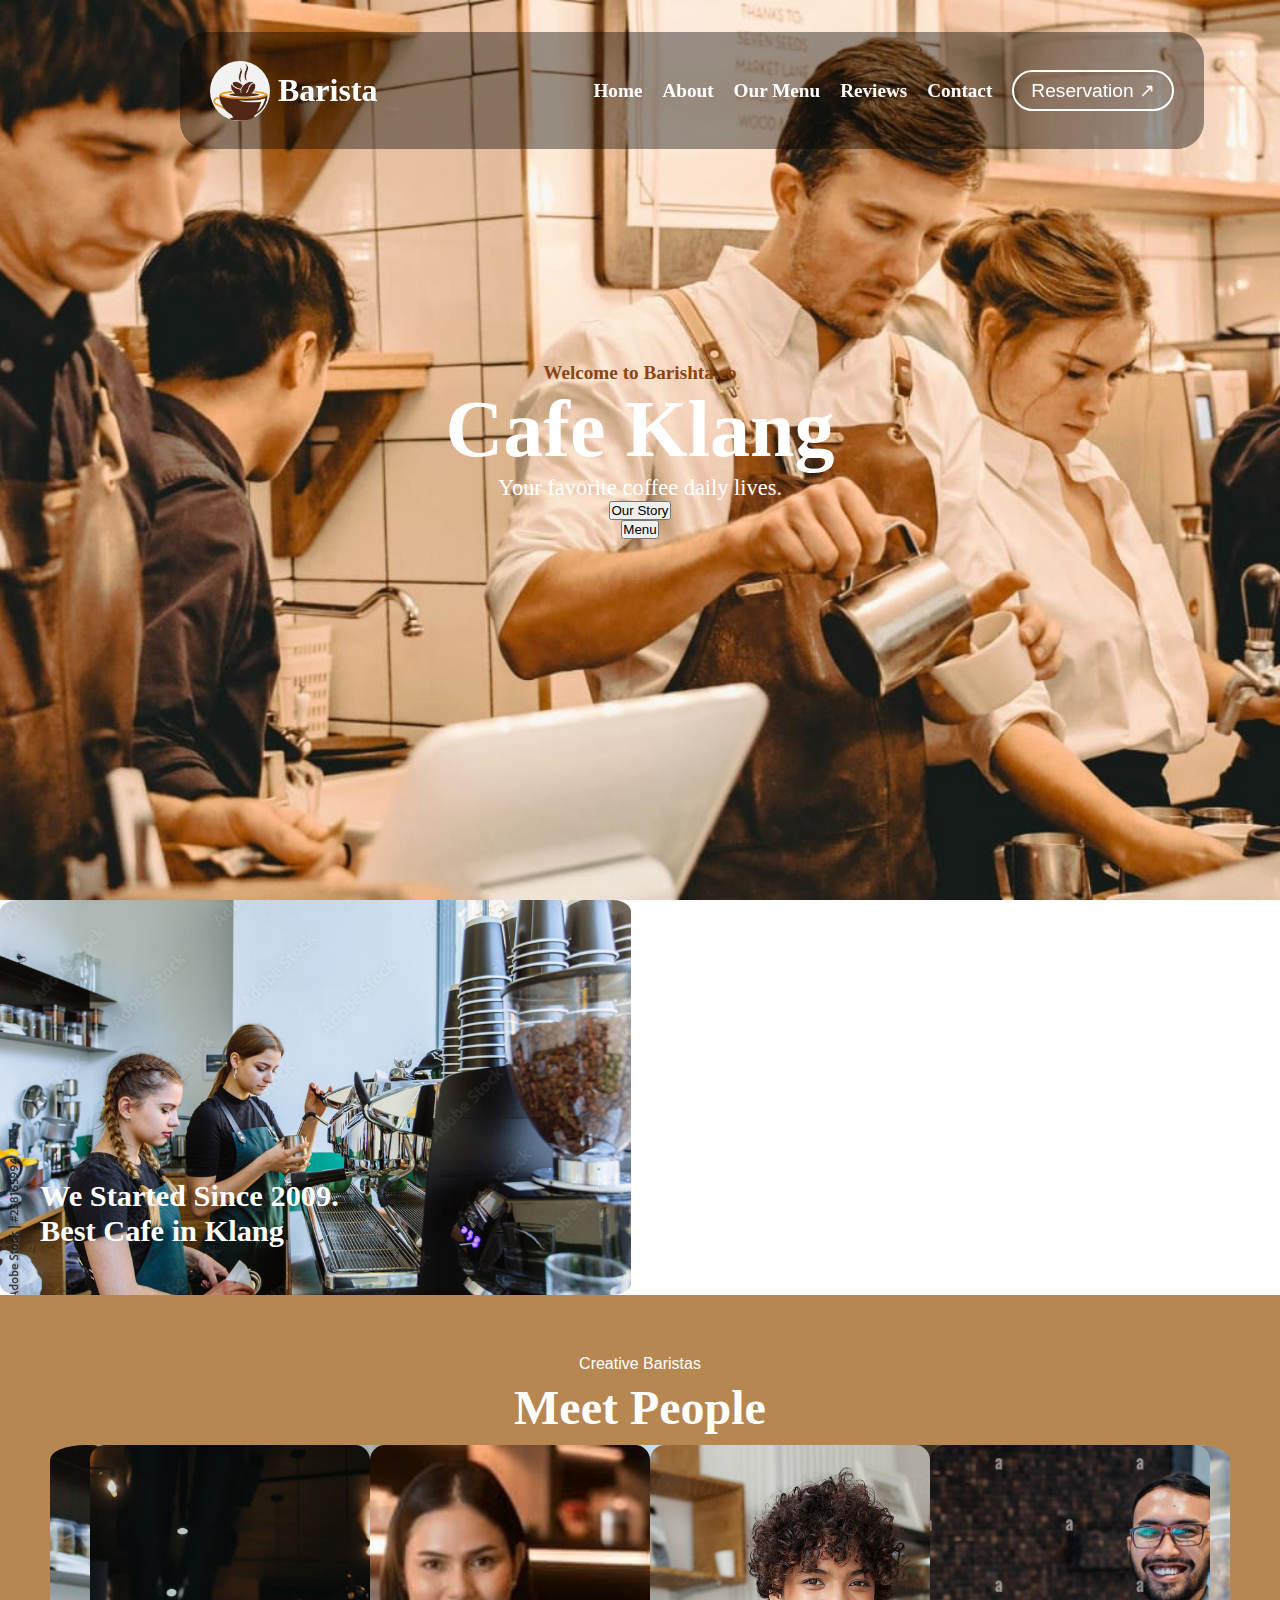
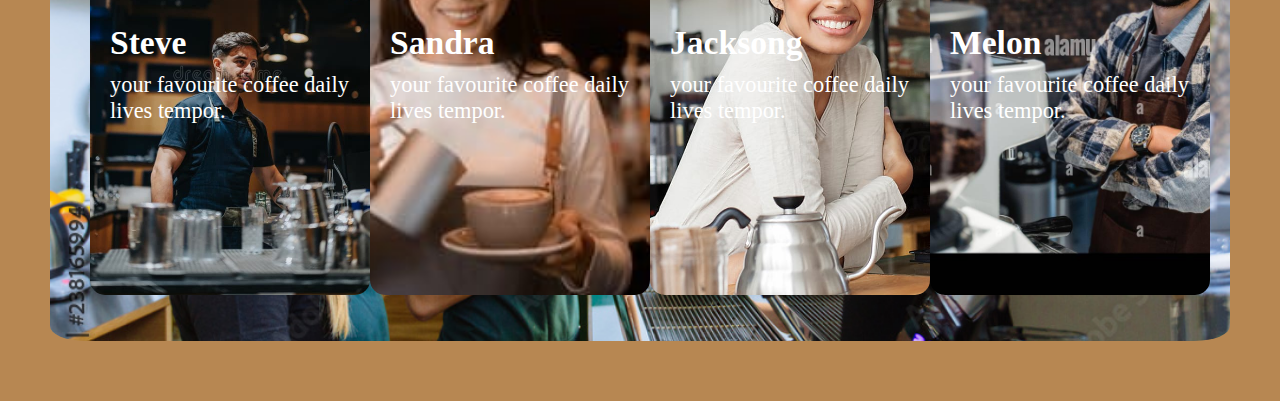
<file: index.html>
<!DOCTYPE html>
<html lang="en">
<head>
    <meta charset="UTF-8">
    <meta name="viewport" content="width=device-width, initial-scale=1.0">
    <title>Barista</title>
    <link rel="stylesheet" href="index.css">
</head>
<body>
      
 <navbar>
    <div class="logo">
        <img src="img/logo.jpeg">
        <h1>Barista</h1>
    </div>
    <div class="options">
        <ul>
            <li><a href="#Home">Home</a></li>
            <li><a href="#About">About</a></li>
            <li><a href="#Menu">Our Menu</a></li>
            <li><a href="#Reviews">Reviews</a></li>
            <li><a href="#Contact">Contact</a></li>
        <li><button>Reservation ↗</button></li>
        
        </ul>
    </div>  
     </navbar> 
 <section id="Home">
  

 <div class="Home-text">
    <h3>Welcome to  Barishta.co</h3>
    <h1>Cafe Klang</h1>
    <h2>Your favorite coffee daily lives.</h2>
    <button>Our Story</button>
    <button>Menu</button>
    </div>
 </section>
 <section id="About">
    <div class="About-data">
    <div class="About-img">
        <h2>We Started Since 2009. <br>Best Cafe in Klang</h2>
    </div>
    <div class="About-info">
        <h3>

Barista.co</h3>
        <h1> Cafe KL</h1>
        <p>The café had been in the town for as long as anyone could remember, and it had become a beloved institution among the locals.
The cafe was run by a friendly and hospitable couple, Mr. and Mrs. Johnson. Barista Cafe is free Bootstrap 5 HTML layout provided by Tooplate.
</p>
        <button> Meet Barista</button>
    </div>
   </div>
        <div class="About-people">
        <h3>Creative Baristas</h3>
        <h1>Meet People</h1>
        <div class="About-img">
<div class="About-img1"><h1>Steve</h1>
<h2>your favourite coffee daily lives tempor.</h2></div>
       
<div class="About-img2"><h1>Sandra</h1>
<h2>your favourite coffee daily lives tempor.</h2></div>
       
<div class="About-img3"><h1>Jacksong</h1>
<h2>your favourite coffee daily lives tempor.</h2></div>
        
<div class="About-img4"><h1>Melon</h1>
<h2>your favourite coffee daily lives tempor.</h2></div>
 </div>
        </div>


 </section>
</body>
</html>
</file>
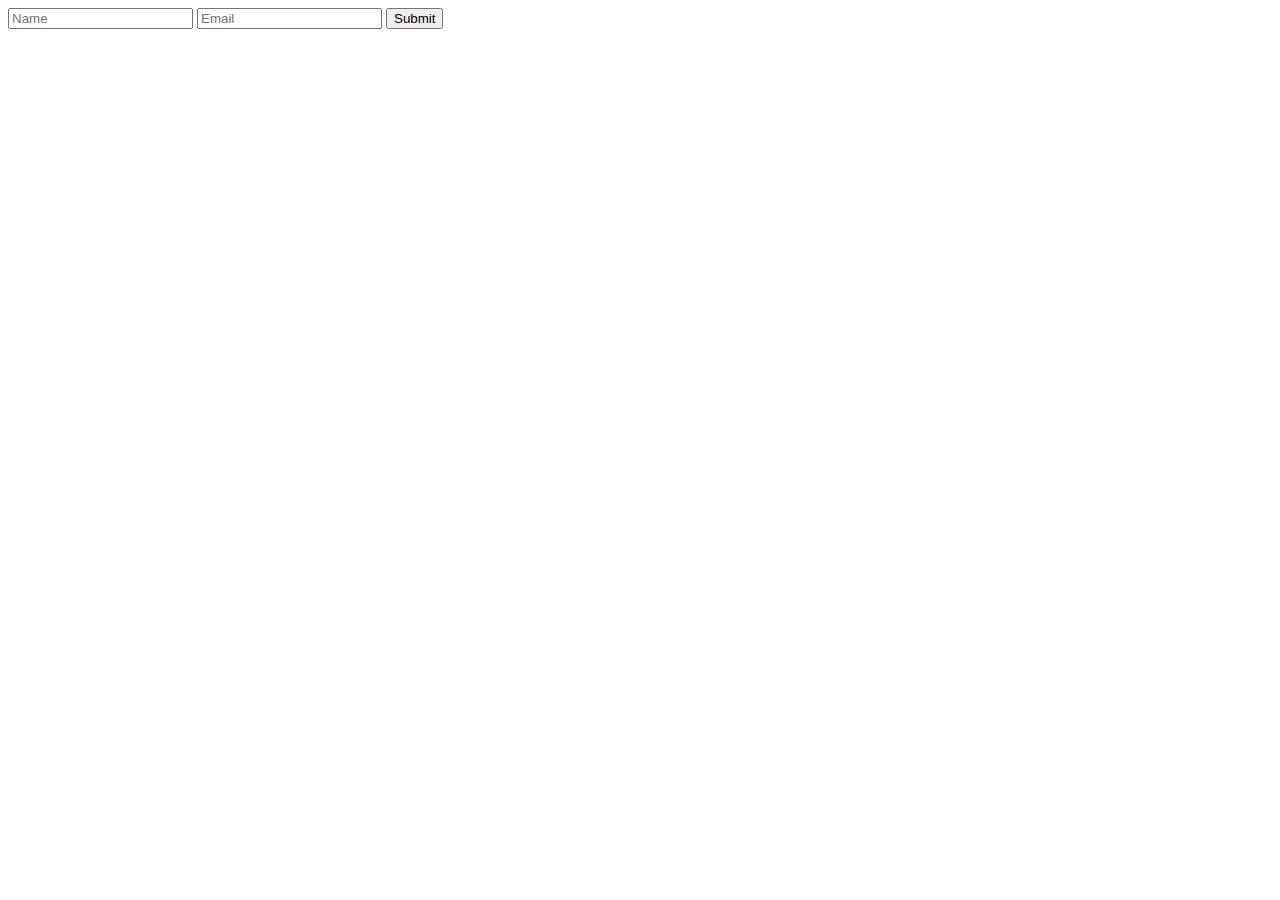
<file: Reservation.html>
<!DOCTYPE html>
<html lang="en">
<head>
    <meta charset="UTF-8">
    <meta name="viewport" content="width=device-width, initial-scale=1.0">
    <title>RE</title>
</head>
<body>
  <input type="text" placeholder="Name">  
  <input type="text" placeholder="Email">
  
  <button>Submit</button>  
</body>
</html>
</file>
<file: index.css>
*{
    margin: 0;
    padding: 0;
    box-sizing: border-box;
}
:root{
    --primary-color: #dda15e;
    --second-color: #8B4513;
    --third-color:#bc6c25;
    --forth-color:#b78752;
    
    
}
span{
    color: var(--primary-color);
    
}
/* navbar */
navbar{
    width: 80%;
    height: 13vh;
    display: flex;
    justify-content: space-between;
    align-items: center;
    margin: 32px  0 0 180px;
    color: white;
    background-color:rgba(0,0,0,0.4) ;
    padding: 20px 30px;
   border-radius: 27px;
    position: fixed;
}
.options{
    /* padding-top: 34px; */
}
.options a{
    color: white;
    text-decoration: none;
    font-size: larger;
    font-weight: 600;
  
}
.options ul{
    align-items: center;
}


.options a:hover{
    color: var(--primary-color);
    
}
.options ul li button{
    border-radius: 30px;
    border: white 2px solid;
    padding: 7px 17px;
    font-size: larger;
    background-color: transparent;
    color: white;
   
}
.options ul li button:hover{
   background-color: white;
   color: var(--primary-color);

    
   
}
.logo{
    display: flex;
    gap: 8px;
    align-items: center;
    padding-right: 10px
}
.logo img{
    
    width: 60px;
    height: 60px;
    border-radius: 50%;
}

.options ul{
    list-style: none;
    display: flex;
    gap: 20px;
}

/* home */
#Home{

background-image: url("img/Home.jpeg");
background-repeat: no-repeat;
background-position: center;
background-size: cover;
height: 100vh;
display: flex;
align-items: center;
justify-content: center;
color: white;
padding: 0 100px;
}
.Home-text{
    
    display: flex
;
    flex-direction: column;
  align-items: center;
 
}

.Home-text h3{
    
     font-size: 1.2rem;
     color: var(--second-color);
  text-align: center;
   width: 100% ;
}

.Home-text h1{
    
     font-size: 5.0rem;
     
     color: white;
   width: 100%;
}

.Home-text h2{
    
     font-size: 1.4rem;
     font-weight: 300;
     
     color: white;
     text-align: center;
   width: 100%
}
.Home-text .btn{
    display: flex;
    gap: 20px;
    margin-top: 28px;
}
.Home-text .btn1{
    
    padding: 10px 38px;
    border-radius: 10px;
  align-items: center;
  border: none;
  background: none;
  color: white;
  font-size: 1.2rem;
  font-weight: 700;
}

.Home-text .btn1:hover{
    
    padding: 10px 35px;
    border-radius: 24px;
  align-items: center;
  border: none;
  background: white;
  color: var(--primary-color);
  font-size: 1.2rem;
  font-weight: 700;
}

.Home-text .btn2{
    
    padding: 10px 48px;
    border-radius: 24px;
  align-items: center;
  border: none;
  color: wheat;
  background: var(--primary-color);
  font-size: 1.2rem;
  font-weight: 700;
}

.Home-text .btn2:hover{
    
    
  
  background: var(--second-color);
}

/* about */
.About1{
    background-color: #8b6142;
    display: flex;
    flex-direction: column;
    padding: 80px 30px;
      display: flex;
   
}
.About2{
    background-color: #8b6142;
    display: flex;
    flex-direction: column;
    padding: 50px 0;
    color: white;
}

.About-img{
    background-image: url("img/About.jpeg");
    background-repeat: no-repeat;
    background-position: center;
    background-size: cover;
  
    width: 100%;
    border-radius: 3%;
    display: flex;
    align-items: flex-end;
    justify-content: flex-start;
    padding: 0 20px 46px 40px;
}
.About-img h2{
    color: white;
   font-size: 1.9rem;
   font-weight: 550;
}
.About-data{
    /* display: flex;
    flex-wrap: wrap; */
    gap: 50px;
    color: white;
    display: flex;
    width: 100%;
}
.About-info{
   
    width: 100%;
  
    line-height: 1.9;
    /* padding-left: 20px; */
}
.About-info h3{
    font-weight: 250;
}
.About-info h1{
    font-size: 2.6rem;
}

.About-info p{
    font-size: 1.4rem;
    font-weight: 500;
}

.About-info button{
    margin-top: 20px;
    padding: 11px 35px;
    align-self: center;
    border-radius: 15px;
    border: white 2px solid;
    background-color: transparent;
    color: white;
    font-size: 1.2rem;
    font-weight: 500;

}
.About-people{
    display: flex;
    flex-direction: column;
    align-items: center;
   
    background-color: var(--forth-color);
  
    padding: 60px 50px;
    color: white;
   
}
.About-people h3{
   font: 1rem sans-serif; 
}
.About-people h1{
font-size: 3rem;
padding: 7px 0 10px 0 ;
}
.About-imgg{
   
    display: flex;
    justify-content: center;
     gap: 1.5rem;
    align-items: center;
   
   gap: 70px;
    width: 100%;

    
    /* padding: 10px 90px 60px 90px; */
}
.About-img1
{
background-image: url("img/Team1.jpeg");
background-repeat: no-repeat;
background-position: center;
background-size: cover;
width: 40vh;
height: 50vh;
border-radius: 15px;
display: flex;
flex-direction: column;
align-items: flex-start;
justify-content: center;
padding: 20px;


}
.About-img1 h1 ,.About-img2 h1, .About-img3 h1, .About-img4 h1{
    font-size: 2.1rem;
    font-weight: 700;

}

.About-img1 h2 ,.About-img2 h2, .About-img3 h2, .About-img4 h2{
    font-size: 1.4rem;
    font-weight: 400;

}
.About-img2
{
background-image: url("img/Team2.jpeg");
background-repeat: no-repeat;
background-position: center;
background-size: cover;
width: 40vh;
height: 50vh;
border-radius: 15px;

display: flex;
flex-direction: column;
align-items: flex-start;
justify-content: center;
padding: 20px;
}
.About-img3
{
background-image: url("img/Team3.jpeg");
background-repeat: no-repeat;
background-position: center;
background-size: cover;
width: 40vh;
height: 50vh;
border-radius: 15px;
display: flex;
flex-direction: column;
align-items: flex-start;
justify-content: center;
padding: 20px;
}
.About-img4
{
background-image: url("img/Team4.jpeg");
background-repeat: no-repeat;
background-position: center;
background-size: cover;

width: 40vh;
height: 50vh;
border-radius: 15px;
display: flex;
flex-direction: column;
align-items: flex-start;
justify-content: center;
padding: 20px;
}
#Menu{
    background-image: url(img/Menu.jpg);
    background-repeat: no-repeat;
    background-position: center;
    background-size: cover;
    width: 100%;
    display: flex;
    color: white;
    align-items: center;
    justify-content: space-evenly;
    padding: 0 0 100px 0;
    
   
}
.Menu1 , .Menu2{
    background-color: rgba(0,0,0,0.6);
    padding: 50px 70px 0 70px;
    border-radius: 15px;
    
    flex: 1 1 0;
}
.Menu-text{
    text-align: center;
}

.Menu-text h3{
    font-size: 1.2rem;
    font-weight: 160;
   
}

.Menu-text h1{
    font-size: 2.0rem;
    font-weight: 660;
    padding-bottom: 23px;
}

.Delicious{
    display: flex;
    justify-content: space-between;
    border-bottom:1.6px solid rgba(255, 255, 255, 0.45);
    font-size: 0.9rem;
    padding-bottom: 20px;
    align-items: center;
}

.Delicious h1{
   
    padding-bottom: 3px;
}
.D-Menu p{
    font-size: 0.9rem;
    font-weight: 300;
    padding: 10px 0 20px 0;
    color: rgba(240, 248, 255, 0.507);
}
.Menu-text{
    gap: 13px;
}
/* CONTACT */
#Contact{
    background-image: url("img/Contact.jpeg");
    background-repeat: no-repeat;
    background-position: center;
    background-size: cover;
    width: 100%;
    height: 100vh;
    display: flex;
    padding: 70px 100px;
    align-items: flex-start;
    justify-content: center;
    color: #8b451391;
   
    flex-direction: column;
    
    align-items: flex-start;
    justify-content: flex-start;
}
.Contact-form{
    display: flex;
    /* flex-direction: column; */
    gap: 30px;
   
}
#Contact h1{
    font-size: 3.0rem;
    padding-bottom: 30px;
}
.Contact-form input{
   padding: 15px 20px;
   color: white;
   border-radius: 10px;
   background-color: transparent;
   border: 1px solid white;
   width: 100%;
   
}

.Contact-form input:hover{
   background-color: var(--second-color);
   color: white;
   border: none;
  
   
}
.help{
  color: #8b4513;
    font-size: 1.3rem;
    font-weight: 300;
    margin: 20px 0 10px 0;
}

#Contact button{
 align-items: center;
   background-color: #8B4513;
   color: white;
   padding: 16px 26px;
   border: none;
    border-radius: 25px;
    font-weight: 600;
    font-size: 1rem;
}

#Contact button:hover{
 align-items: center;
   background-color: #fcfbfa;
   color: #8B4513;
   padding: 16px 26px;
   border: none;
   border-radius: 25px;
    font-size: 1.2rem;
}
.text{
    padding: 55px 40px !important;
    margin: 20px 0 20px 0;
     
   color: white;
   border-radius: 10px;
   background-color: transparent;
   border: 1px solid white;
   width: 55%;
}

.text:hover{
   background-color: var(--second-color);
   color: white;
   border: none;
   width: 58%;
   
}
/* Footer */
#Footer{
    background-color: var(--third-color);
    height: 60vh;
    color: white;
    display: flex;
    align-items: center;
    align-content: space-between;
    gap: 50px;
   
}
.footer1{
    width: 30%;
    padding: 0 100px;
     font: 0.5rem sans-serif;

}
.footer1 :nth-child(1){
    font-size: 1.5rem;
    
}

.open-hour{
    display: flex;
flex-direction: column;
    justify-content: space-between;
}

.open-hour h2{
   border-right-width: 2px solid white;
}
@media(max-width:420px){
  .text{
    width: 100%;
  }
  #Home{
    padding:  20px;
  }
    
  .Home-text h2{
  text-align: left;
   
  }
  .btn{
    flex-direction: column;
  
  }
   .About1{
padding: 30px 10px;
    }
    .About-data{
    width: 100%;
    display: flex;
    flex-wrap: wrap;
    gap: 50px;
    color: white;
    }
    .About-img{
        width: 100%;
    height: 70vh;
    }
    .About-img1, .About-img2, .About-img3, .About-img4{
    width: 100%;
    height: 60vh;
    padding: 20px;
    }
    #Menu{
        flex-direction: column;
        gap:10px
;
    }
    .Menu1, .Menu2{
       
        padding: 50px 30px 0 30px;
    }
  
    
}
@media(max-width:600px){
    #Menu{
        flex-direction: column;
        gap:10px}
    .Menu1, .Menu2{
        width: 100%;
    }
    #Contact{
        height: auto;
        padding: 70px 20px;
    }
    .Contact-form{
        flex-direction: column;
        width: 100%;
    }

  .Home-text h1{
    font-size: 3.5rem;
  }
  .Home-text h3{
    font-size: 1rem;
  }
  .Home-text h2{
    font-size: 1rem;
  }
  .btn1, .btn2{
    padding: 8px 20px;
    font-size: 1rem;
  }

}

@media(min-width:420px) and (max-width:768px){
  
.About-data{
    width: 100%;
   
    display: flex;
    flex-wrap: wrap;
    gap: 50px;
    color: white;
}
.About-info{
   justify-content: center;
    width: 100%;
   align-content: center;
   
    color: white;
}
 .About-img{
        width: 100%;
    height: 70vh;    }
   .About-imgg{
        flex-wrap: wrap;
    
        gap: 1.5rem;
   }
   .About-img1, .About-img2, .About-img3, .About-img4{
    width: 100%;
    height: 60vh;
    padding: 20px;
   }
   .Menu1, .Menu2{
    padding: 50px 30px 0 30px;
   }
    .Contact-form{
    width: 100%;
   }
    /* .About-info p

 {
    flex-wrap: nowrap;
    display: flex;} */
}


@media(min-width:768px) and (max-width:1024px){
/* .text{
    width: 100%;
} */
  
  /* .options ul li button {
    padding: 4px 19px;
    font-size: medium;
  }
  .options ul {
    
    gap: 20px} */
    #About{
        /* margin: 0 20px 20px 0; */
    }
     .About-img{
        width: 100%;
        justify-content: center;
    }
    .About-imgg{
        flex-wrap: wrap;
       gap: 1.5rem;
    }
    /* .About-info p

 {
    flex-wrap: nowrap;
    display: flex;} */
   .Contact-form{
    width: 100%;
   }
}
</file>
